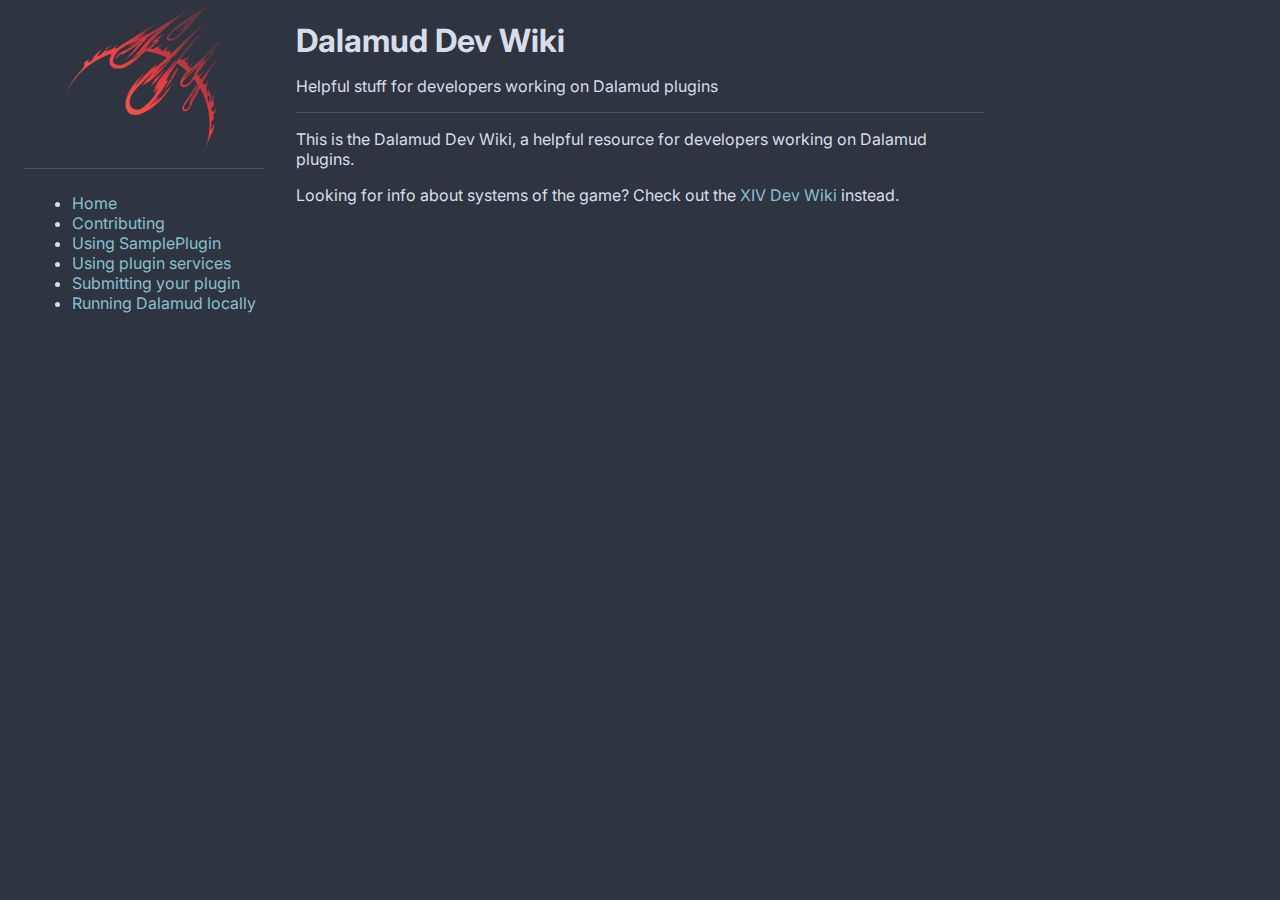
<file: index.html>
<!doctype html><html lang=en><head><meta charset=utf-8><link href=https://notnite.github.io/dalamud-dev-wiki/style.css rel=stylesheet><meta content="width=device-width,initial-scale=1.0" name=viewport><link href=https://notnite.github.io/dalamud-dev-wiki/dalamud.png rel=icon><meta content=https://notnite.github.io/dalamud-dev-wiki/dalamud.png property=og:image><title>Dalamud Dev Wiki</title><meta content="Dalamud Dev Wiki" property=og:title><meta content="Helpful stuff for developers working on Dalamud plugins" property=og:description><body><section class=section><div class=sidebar><img alt="Dalamud logo" class=logo src=https://notnite.github.io/dalamud-dev-wiki/dalamud.png><hr><ul><li><a href=https://notnite.github.io/dalamud-dev-wiki>Home</a><li><a href=https://notnite.github.io/dalamud-dev-wiki/contributing>Contributing</a><li><a href=https://notnite.github.io/dalamud-dev-wiki/using-sampleplugin>Using SamplePlugin</a><li><a href=https://notnite.github.io/dalamud-dev-wiki/using-plugin-services>Using plugin services</a><li><a href=https://notnite.github.io/dalamud-dev-wiki/submitting-your-plugin>Submitting your plugin</a><li><a href=https://notnite.github.io/dalamud-dev-wiki/local-dalamud>Running Dalamud locally</a></ul></div><main><div class=page-header><h1 class=title>Dalamud Dev Wiki</h1><p>Helpful stuff for developers working on Dalamud plugins</div><hr><p>This is the Dalamud Dev Wiki, a helpful resource for developers working on Dalamud plugins.<p>Looking for info about systems of the game? Check out the <a href=https://xiv.dev/>XIV Dev Wiki</a> instead.</main><div class=toc></div></section>
</file>
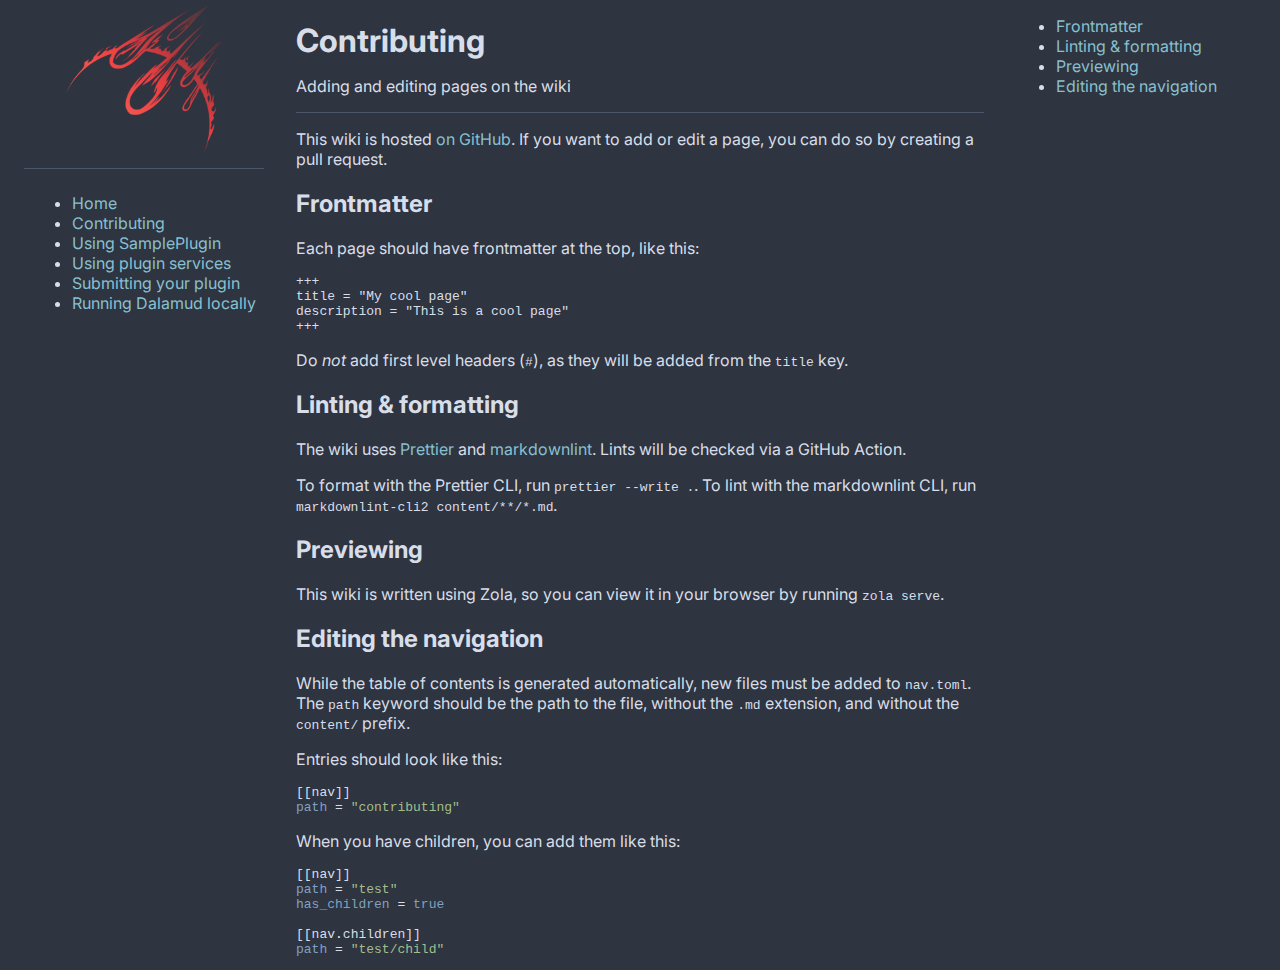
<file: contributing/index.html>
<!doctype html><html lang=en><head><meta charset=utf-8><link href=https://notnite.github.io/dalamud-dev-wiki/style.css rel=stylesheet><meta content="width=device-width,initial-scale=1.0" name=viewport><link href=https://notnite.github.io/dalamud-dev-wiki/dalamud.png rel=icon><meta content=https://notnite.github.io/dalamud-dev-wiki/dalamud.png property=og:image><title>Contributing</title><meta content=Contributing property=og:title><meta content="Adding and editing pages on the wiki" property=og:description><body><section class=section><div class=sidebar><img alt="Dalamud logo" class=logo src=https://notnite.github.io/dalamud-dev-wiki/dalamud.png><hr><ul><li><a href=https://notnite.github.io/dalamud-dev-wiki>Home</a><li><a href=https://notnite.github.io/dalamud-dev-wiki/contributing>Contributing</a><li><a href=https://notnite.github.io/dalamud-dev-wiki/using-sampleplugin>Using SamplePlugin</a><li><a href=https://notnite.github.io/dalamud-dev-wiki/using-plugin-services>Using plugin services</a><li><a href=https://notnite.github.io/dalamud-dev-wiki/submitting-your-plugin>Submitting your plugin</a><li><a href=https://notnite.github.io/dalamud-dev-wiki/local-dalamud>Running Dalamud locally</a></ul></div><main><div class=page-header><h1 class=title>Contributing</h1><p>Adding and editing pages on the wiki</div><hr><p>This wiki is hosted <a href=https://github.com/NotNite/dalamud-dev-wiki>on GitHub</a>. If you want to add or edit a page, you can do so by creating a pull request.<h2 id=frontmatter>Frontmatter</h2><p>Each page should have frontmatter at the top, like this:<pre class=language-md data-lang=md style=background-color:#2e3440;color:#d8dee9;><code class=language-md data-lang=md><span>+++
</span><span>title = "My cool page"
</span><span>description = "This is a cool page"
</span><span>+++
</span></code></pre><p>Do <em>not</em> add first level headers (<code>#</code>), as they will be added from the <code>title</code> key.<h2 id=linting-formatting>Linting & formatting</h2><p>The wiki uses <a href=https://prettier.io/>Prettier</a> and <a href=https://github.com/DavidAnson/markdownlint>markdownlint</a>. Lints will be checked via a GitHub Action.<p>To format with the Prettier CLI, run <code>prettier --write .</code>. To lint with the markdownlint CLI, run <code>markdownlint-cli2 content/**/*.md</code>.<h2 id=previewing>Previewing</h2><p>This wiki is written using Zola, so you can view it in your browser by running <code>zola serve</code>.<h2 id=editing-the-navigation>Editing the navigation</h2><p>While the table of contents is generated automatically, new files must be added to <code>nav.toml</code>. The <code>path</code> keyword should be the path to the file, without the <code>.md</code> extension, and without the <code>content/</code> prefix.<p>Entries should look like this:<pre class=language-toml data-lang=toml style=background-color:#2e3440;color:#d8dee9;><code class=language-toml data-lang=toml><span>[[nav]]
</span><span style=color:#81a1c1;>path </span><span>= </span><span style=color:#a3be8c;>"contributing"
</span></code></pre><p>When you have children, you can add them like this:<pre class=language-toml data-lang=toml style=background-color:#2e3440;color:#d8dee9;><code class=language-toml data-lang=toml><span>[[nav]]
</span><span style=color:#81a1c1;>path </span><span>= </span><span style=color:#a3be8c;>"test"
</span><span style=color:#81a1c1;>has_children </span><span>= </span><span style=color:#81a1c1;>true
</span><span>
</span><span>[[nav</span><span style=color:#eceff4;>.</span><span>children]]
</span><span style=color:#81a1c1;>path </span><span>= </span><span style=color:#a3be8c;>"test/child"
</span></code></pre></main><div class=toc><ul><li><a href=https://notnite.github.io/dalamud-dev-wiki/contributing/#frontmatter>Frontmatter</a><li><a href=https://notnite.github.io/dalamud-dev-wiki/contributing/#linting-formatting>Linting & formatting</a><li><a href=https://notnite.github.io/dalamud-dev-wiki/contributing/#previewing>Previewing</a><li><a href=https://notnite.github.io/dalamud-dev-wiki/contributing/#editing-the-navigation>Editing the navigation</a></ul></div></section>
</file>
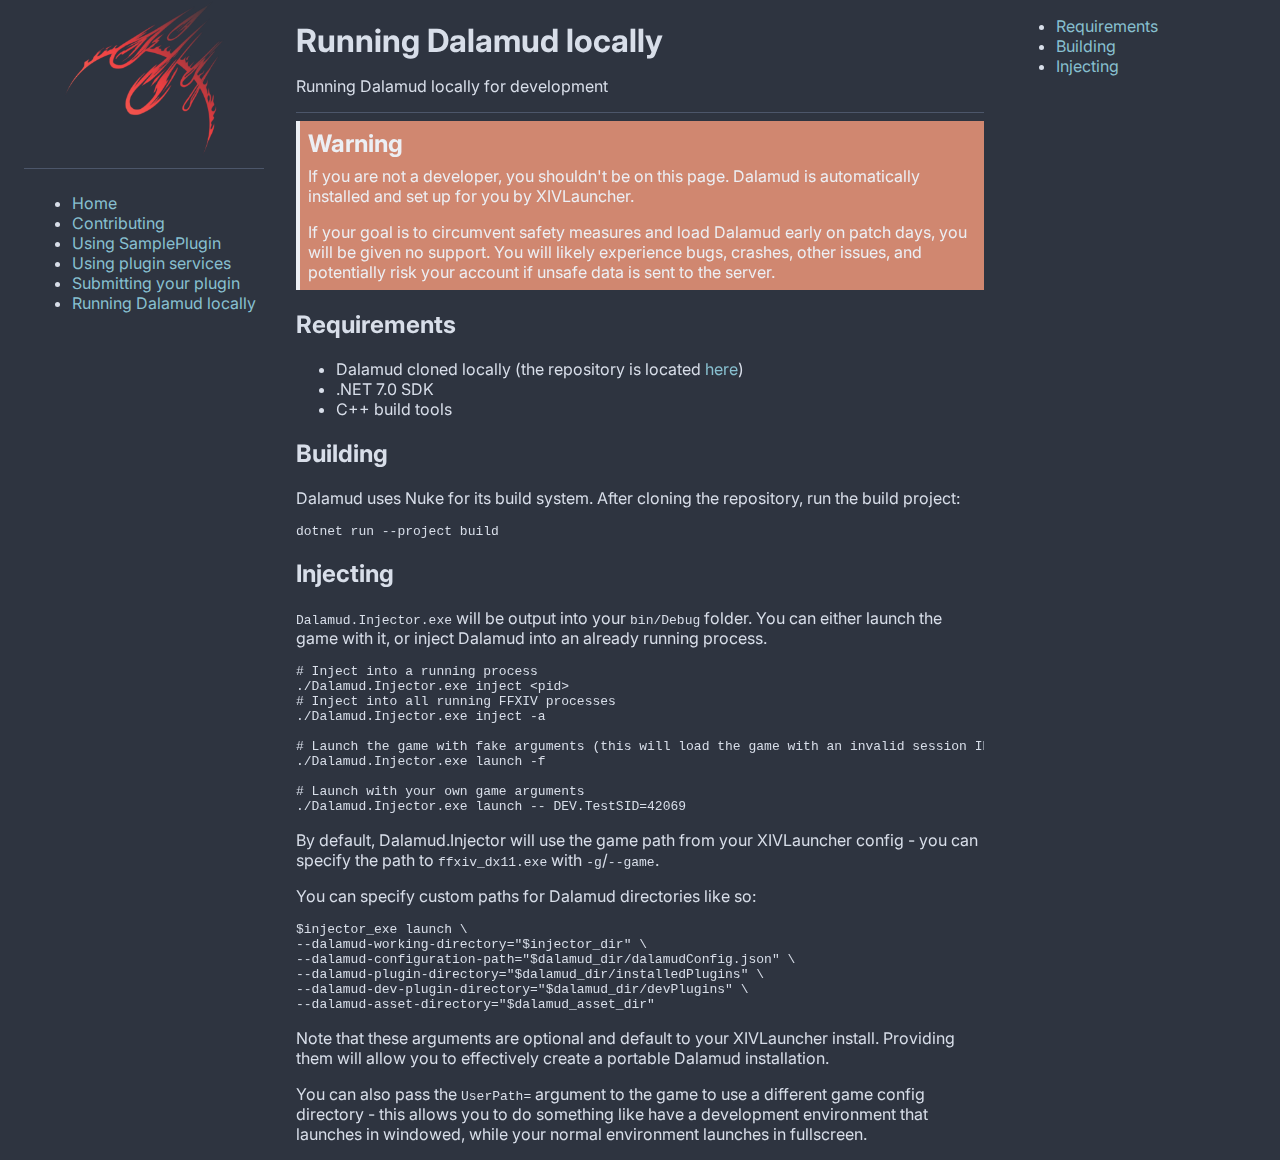
<file: local-dalamud/index.html>
<!doctype html><html lang=en><head><meta charset=utf-8><link href=https://notnite.github.io/dalamud-dev-wiki/style.css rel=stylesheet><meta content="width=device-width,initial-scale=1.0" name=viewport><link href=https://notnite.github.io/dalamud-dev-wiki/dalamud.png rel=icon><meta content=https://notnite.github.io/dalamud-dev-wiki/dalamud.png property=og:image><title>Running Dalamud locally</title><meta content="Running Dalamud locally" property=og:title><meta content="Running Dalamud locally for development" property=og:description><body><section class=section><div class=sidebar><img alt="Dalamud logo" class=logo src=https://notnite.github.io/dalamud-dev-wiki/dalamud.png><hr><ul><li><a href=https://notnite.github.io/dalamud-dev-wiki>Home</a><li><a href=https://notnite.github.io/dalamud-dev-wiki/contributing>Contributing</a><li><a href=https://notnite.github.io/dalamud-dev-wiki/using-sampleplugin>Using SamplePlugin</a><li><a href=https://notnite.github.io/dalamud-dev-wiki/using-plugin-services>Using plugin services</a><li><a href=https://notnite.github.io/dalamud-dev-wiki/submitting-your-plugin>Submitting your plugin</a><li><a href=https://notnite.github.io/dalamud-dev-wiki/local-dalamud>Running Dalamud locally</a></ul></div><main><div class=page-header><h1 class=title>Running Dalamud locally</h1><p>Running Dalamud locally for development</div><hr><div class=warning><h2>Warning</h2> If you are not a developer, you shouldn't be on this page. Dalamud is automatically installed and set up for you by XIVLauncher. <p>If your goal is to circumvent safety measures and load Dalamud early on patch days, you will be given no support. You will likely experience bugs, crashes, other issues, and potentially risk your account if unsafe data is sent to the server.</div><h2 id=requirements>Requirements</h2><ul><li>Dalamud cloned locally (the repository is located <a href=https://github.com/goatcorp/Dalamud>here</a>)<li>.NET 7.0 SDK<li>C++ build tools</ul><h2 id=building>Building</h2><p>Dalamud uses Nuke for its build system. After cloning the repository, run the build project:<pre style=background-color:#2e3440;color:#d8dee9;><code><span>dotnet run --project build
</span></code></pre><h2 id=injecting>Injecting</h2><p><code>Dalamud.Injector.exe</code> will be output into your <code>bin/Debug</code> folder. You can either launch the game with it, or inject Dalamud into an already running process.<pre style=background-color:#2e3440;color:#d8dee9;><code><span># Inject into a running process
</span><span>./Dalamud.Injector.exe inject &LTpid>
</span><span># Inject into all running FFXIV processes
</span><span>./Dalamud.Injector.exe inject -a
</span><span>
</span><span># Launch the game with fake arguments (this will load the game with an invalid session ID, so you can't log in)
</span><span>./Dalamud.Injector.exe launch -f
</span><span>
</span><span># Launch with your own game arguments
</span><span>./Dalamud.Injector.exe launch -- DEV.TestSID=42069
</span></code></pre><p>By default, Dalamud.Injector will use the game path from your XIVLauncher config - you can specify the path to <code>ffxiv_dx11.exe</code> with <code>-g</code>/<code>--game</code>.<p>You can specify custom paths for Dalamud directories like so:<pre style=background-color:#2e3440;color:#d8dee9;><code><span>$injector_exe launch \
</span><span>--dalamud-working-directory="$injector_dir" \
</span><span>--dalamud-configuration-path="$dalamud_dir/dalamudConfig.json" \
</span><span>--dalamud-plugin-directory="$dalamud_dir/installedPlugins" \
</span><span>--dalamud-dev-plugin-directory="$dalamud_dir/devPlugins" \
</span><span>--dalamud-asset-directory="$dalamud_asset_dir"
</span></code></pre><p>Note that these arguments are optional and default to your XIVLauncher install. Providing them will allow you to effectively create a portable Dalamud installation.<p>You can also pass the <code>UserPath=</code> argument to the game to use a different game config directory - this allows you to do something like have a development environment that launches in windowed, while your normal environment launches in fullscreen.</main><div class=toc><ul><li><a href=https://notnite.github.io/dalamud-dev-wiki/local-dalamud/#requirements>Requirements</a><li><a href=https://notnite.github.io/dalamud-dev-wiki/local-dalamud/#building>Building</a><li><a href=https://notnite.github.io/dalamud-dev-wiki/local-dalamud/#injecting>Injecting</a></ul></div></section>
</file>
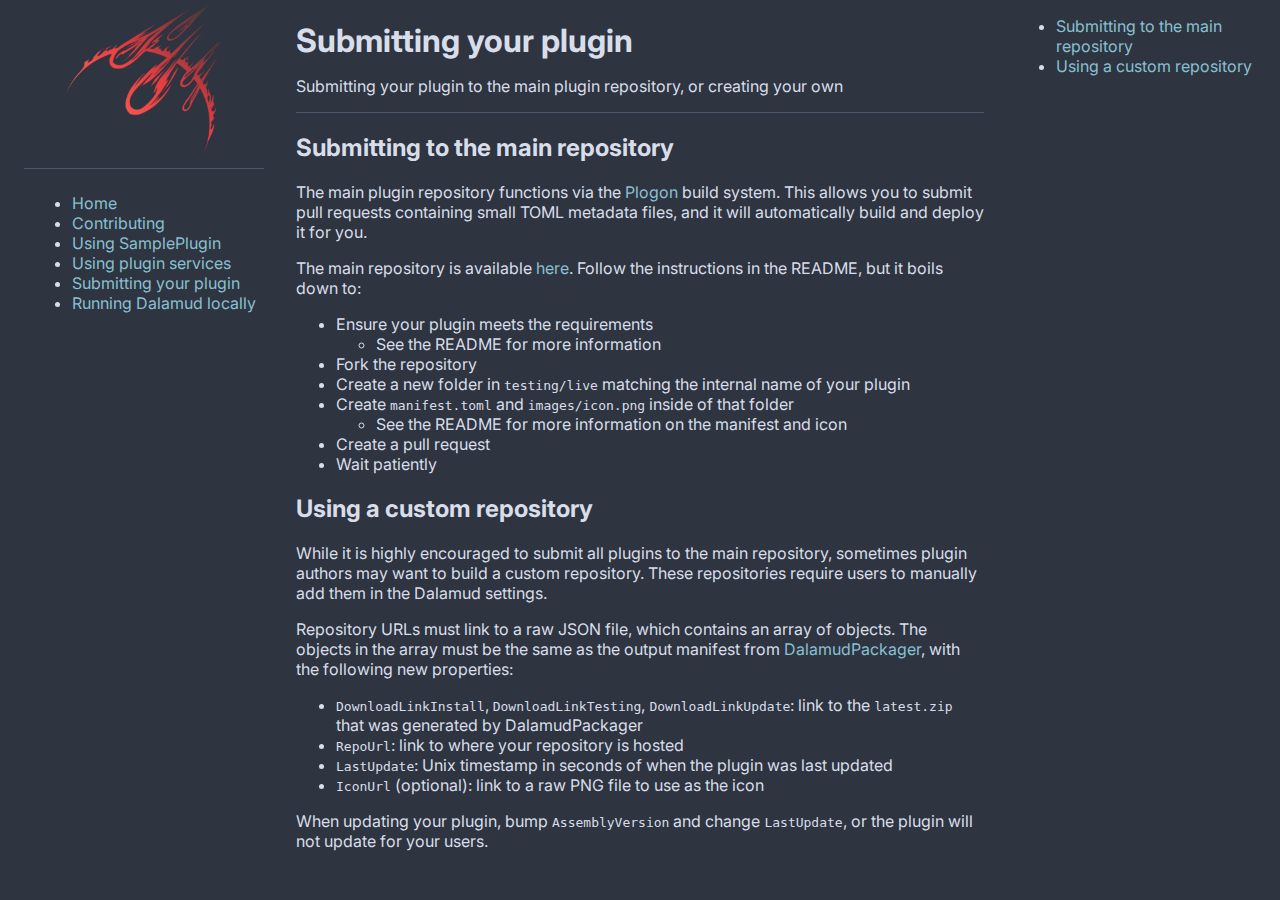
<file: submitting-your-plugin/index.html>
<!doctype html><html lang=en><head><meta charset=utf-8><link href=https://notnite.github.io/dalamud-dev-wiki/style.css rel=stylesheet><meta content="width=device-width,initial-scale=1.0" name=viewport><link href=https://notnite.github.io/dalamud-dev-wiki/dalamud.png rel=icon><meta content=https://notnite.github.io/dalamud-dev-wiki/dalamud.png property=og:image><title>Submitting your plugin</title><meta content="Submitting your plugin" property=og:title><meta content="Submitting your plugin to the main plugin repository, or creating your own" property=og:description><body><section class=section><div class=sidebar><img alt="Dalamud logo" class=logo src=https://notnite.github.io/dalamud-dev-wiki/dalamud.png><hr><ul><li><a href=https://notnite.github.io/dalamud-dev-wiki>Home</a><li><a href=https://notnite.github.io/dalamud-dev-wiki/contributing>Contributing</a><li><a href=https://notnite.github.io/dalamud-dev-wiki/using-sampleplugin>Using SamplePlugin</a><li><a href=https://notnite.github.io/dalamud-dev-wiki/using-plugin-services>Using plugin services</a><li><a href=https://notnite.github.io/dalamud-dev-wiki/submitting-your-plugin>Submitting your plugin</a><li><a href=https://notnite.github.io/dalamud-dev-wiki/local-dalamud>Running Dalamud locally</a></ul></div><main><div class=page-header><h1 class=title>Submitting your plugin</h1><p>Submitting your plugin to the main plugin repository, or creating your own</div><hr><h2 id=submitting-to-the-main-repository>Submitting to the main repository</h2><p>The main plugin repository functions via the <a href=https://github.com/goatcorp/Plogon>Plogon</a> build system. This allows you to submit pull requests containing small TOML metadata files, and it will automatically build and deploy it for you.<p>The main repository is available <a href=https://github.com/goatcorp/DalamudPluginsD17>here</a>. Follow the instructions in the README, but it boils down to:<ul><li>Ensure your plugin meets the requirements <ul><li>See the README for more information</ul><li>Fork the repository<li>Create a new folder in <code>testing/live</code> matching the internal name of your plugin<li>Create <code>manifest.toml</code> and <code>images/icon.png</code> inside of that folder <ul><li>See the README for more information on the manifest and icon</ul><li>Create a pull request<li>Wait patiently</ul><h2 id=using-a-custom-repository>Using a custom repository</h2><p>While it is highly encouraged to submit all plugins to the main repository, sometimes plugin authors may want to build a custom repository. These repositories require users to manually add them in the Dalamud settings.<p>Repository URLs must link to a raw JSON file, which contains an array of objects. The objects in the array must be the same as the output manifest from <a href=https://github.com/goatcorp/DalamudPackager>DalamudPackager</a>, with the following new properties:<ul><li><code>DownloadLinkInstall</code>, <code>DownloadLinkTesting</code>, <code>DownloadLinkUpdate</code>: link to the <code>latest.zip</code> that was generated by DalamudPackager<li><code>RepoUrl</code>: link to where your repository is hosted<li><code>LastUpdate</code>: Unix timestamp in seconds of when the plugin was last updated<li><code>IconUrl</code> (optional): link to a raw PNG file to use as the icon</ul><p>When updating your plugin, bump <code>AssemblyVersion</code> and change <code>LastUpdate</code>, or the plugin will not update for your users.</main><div class=toc><ul><li><a href=https://notnite.github.io/dalamud-dev-wiki/submitting-your-plugin/#submitting-to-the-main-repository>Submitting to the main repository</a><li><a href=https://notnite.github.io/dalamud-dev-wiki/submitting-your-plugin/#using-a-custom-repository>Using a custom repository</a></ul></div></section>
</file>
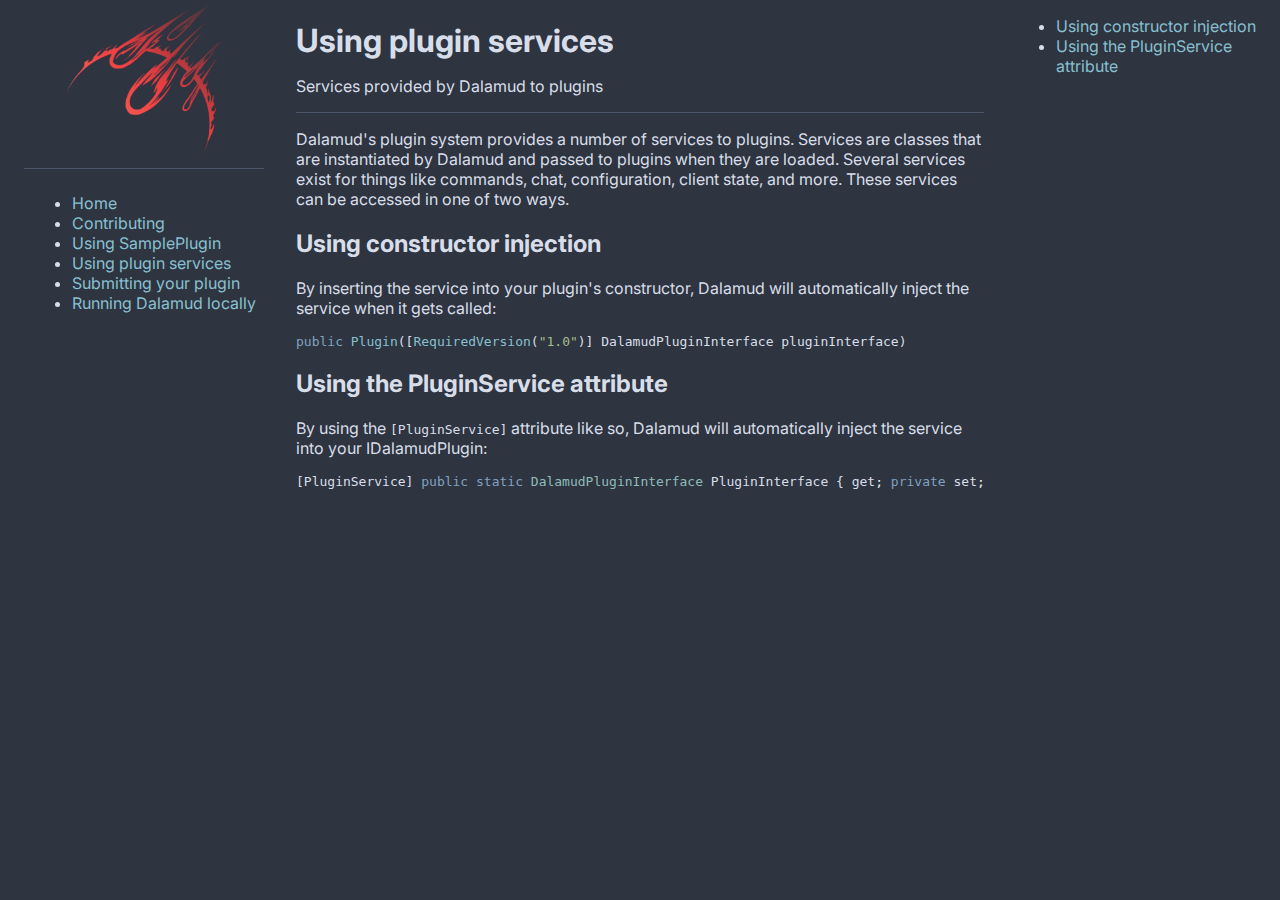
<file: using-plugin-services/index.html>
<!doctype html><html lang=en><head><meta charset=utf-8><link href=https://notnite.github.io/dalamud-dev-wiki/style.css rel=stylesheet><meta content="width=device-width,initial-scale=1.0" name=viewport><link href=https://notnite.github.io/dalamud-dev-wiki/dalamud.png rel=icon><meta content=https://notnite.github.io/dalamud-dev-wiki/dalamud.png property=og:image><title>Using plugin services</title><meta content="Using plugin services" property=og:title><meta content="Services provided by Dalamud to plugins" property=og:description><body><section class=section><div class=sidebar><img alt="Dalamud logo" class=logo src=https://notnite.github.io/dalamud-dev-wiki/dalamud.png><hr><ul><li><a href=https://notnite.github.io/dalamud-dev-wiki>Home</a><li><a href=https://notnite.github.io/dalamud-dev-wiki/contributing>Contributing</a><li><a href=https://notnite.github.io/dalamud-dev-wiki/using-sampleplugin>Using SamplePlugin</a><li><a href=https://notnite.github.io/dalamud-dev-wiki/using-plugin-services>Using plugin services</a><li><a href=https://notnite.github.io/dalamud-dev-wiki/submitting-your-plugin>Submitting your plugin</a><li><a href=https://notnite.github.io/dalamud-dev-wiki/local-dalamud>Running Dalamud locally</a></ul></div><main><div class=page-header><h1 class=title>Using plugin services</h1><p>Services provided by Dalamud to plugins</div><hr><p>Dalamud's plugin system provides a number of services to plugins. Services are classes that are instantiated by Dalamud and passed to plugins when they are loaded. Several services exist for things like commands, chat, configuration, client state, and more. These services can be accessed in one of two ways.<h2 id=using-constructor-injection>Using constructor injection</h2><p>By inserting the service into your plugin's constructor, Dalamud will automatically inject the service when it gets called:<pre class=language-cs data-lang=cs style=background-color:#2e3440;color:#d8dee9;><code class=language-cs data-lang=cs><span style=color:#81a1c1;>public </span><span style=color:#88c0d0;>Plugin</span><span>([</span><span style=color:#88c0d0;>RequiredVersion</span><span>(</span><span style=color:#a3be8c;>"1.0"</span><span>)] DalamudPluginInterface pluginInterface)
</span></code></pre><h2 id=using-the-pluginservice-attribute>Using the PluginService attribute</h2><p>By using the <code>[PluginService]</code> attribute like so, Dalamud will automatically inject the service into your IDalamudPlugin:<pre class=language-cs data-lang=cs style=background-color:#2e3440;color:#d8dee9;><code class=language-cs data-lang=cs><span>[PluginService] </span><span style=color:#81a1c1;>public static </span><span style=color:#8fbcbb;>DalamudPluginInterface </span><span>PluginInterface { get</span><span style=color:#eceff4;>; </span><span style=color:#81a1c1;>private </span><span>set</span><span style=color:#eceff4;>; </span><span>}
</span></code></pre></main><div class=toc><ul><li><a href=https://notnite.github.io/dalamud-dev-wiki/using-plugin-services/#using-constructor-injection>Using constructor injection</a><li><a href=https://notnite.github.io/dalamud-dev-wiki/using-plugin-services/#using-the-pluginservice-attribute>Using the PluginService attribute</a></ul></div></section>
</file>
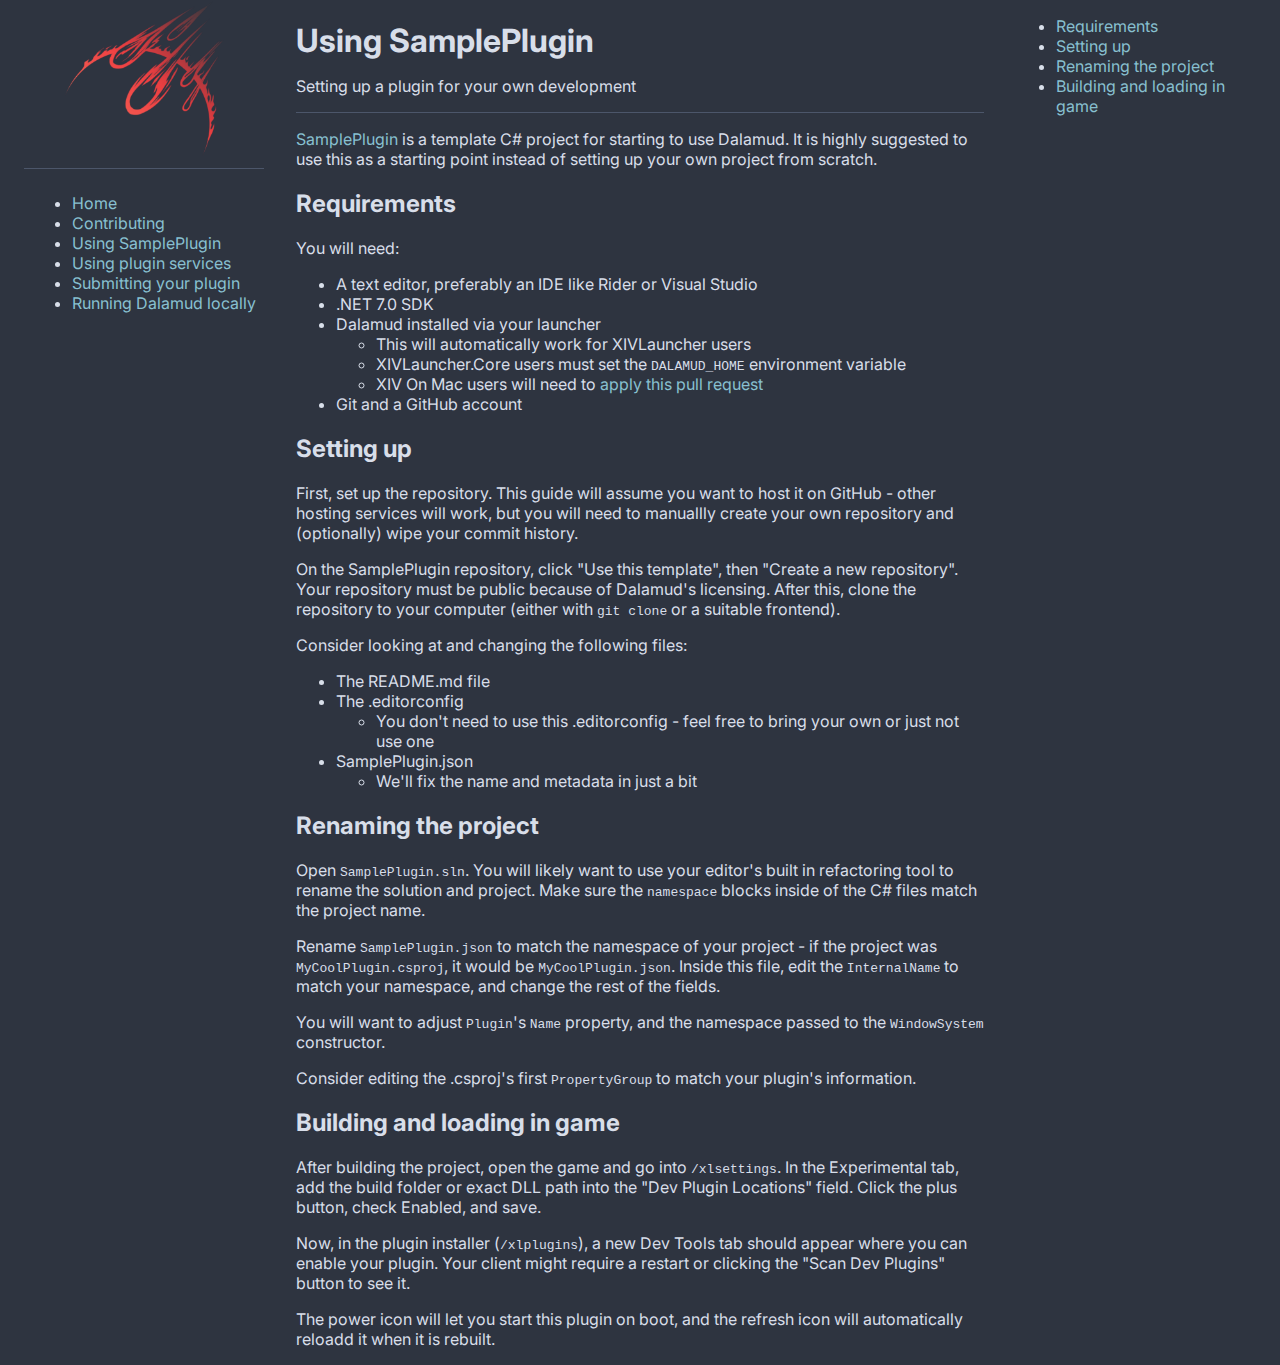
<file: using-sampleplugin/index.html>
<!doctype html><html lang=en><head><meta charset=utf-8><link href=https://notnite.github.io/dalamud-dev-wiki/style.css rel=stylesheet><meta content="width=device-width,initial-scale=1.0" name=viewport><link href=https://notnite.github.io/dalamud-dev-wiki/dalamud.png rel=icon><meta content=https://notnite.github.io/dalamud-dev-wiki/dalamud.png property=og:image><title>Using SamplePlugin</title><meta content="Using SamplePlugin" property=og:title><meta content="Setting up a plugin for your own development" property=og:description><body><section class=section><div class=sidebar><img alt="Dalamud logo" class=logo src=https://notnite.github.io/dalamud-dev-wiki/dalamud.png><hr><ul><li><a href=https://notnite.github.io/dalamud-dev-wiki>Home</a><li><a href=https://notnite.github.io/dalamud-dev-wiki/contributing>Contributing</a><li><a href=https://notnite.github.io/dalamud-dev-wiki/using-sampleplugin>Using SamplePlugin</a><li><a href=https://notnite.github.io/dalamud-dev-wiki/using-plugin-services>Using plugin services</a><li><a href=https://notnite.github.io/dalamud-dev-wiki/submitting-your-plugin>Submitting your plugin</a><li><a href=https://notnite.github.io/dalamud-dev-wiki/local-dalamud>Running Dalamud locally</a></ul></div><main><div class=page-header><h1 class=title>Using SamplePlugin</h1><p>Setting up a plugin for your own development</div><hr><p><a href=https://github.com/goatcorp/SamplePlugin>SamplePlugin</a> is a template C# project for starting to use Dalamud. It is highly suggested to use this as a starting point instead of setting up your own project from scratch.<h2 id=requirements>Requirements</h2><p>You will need:<ul><li>A text editor, preferably an IDE like Rider or Visual Studio<li>.NET 7.0 SDK<li>Dalamud installed via your launcher <ul><li>This will automatically work for XIVLauncher users<li>XIVLauncher.Core users must set the <code>DALAMUD_HOME</code> environment variable<li>XIV On Mac users will need to <a href=https://github.com/goatcorp/SamplePlugin/pull/26>apply this pull request</a></ul><li>Git and a GitHub account</ul><h2 id=setting-up>Setting up</h2><p>First, set up the repository. This guide will assume you want to host it on GitHub - other hosting services will work, but you will need to manuallly create your own repository and (optionally) wipe your commit history.<p>On the SamplePlugin repository, click "Use this template", then "Create a new repository". Your repository must be public because of Dalamud's licensing. After this, clone the repository to your computer (either with <code>git clone</code> or a suitable frontend).<p>Consider looking at and changing the following files:<ul><li>The README.md file<li>The .editorconfig <ul><li>You don't need to use this .editorconfig - feel free to bring your own or just not use one</ul><li>SamplePlugin.json <ul><li>We'll fix the name and metadata in just a bit</ul></ul><h2 id=renaming-the-project>Renaming the project</h2><p>Open <code>SamplePlugin.sln</code>. You will likely want to use your editor's built in refactoring tool to rename the solution and project. Make sure the <code>namespace</code> blocks inside of the C# files match the project name.<p>Rename <code>SamplePlugin.json</code> to match the namespace of your project - if the project was <code>MyCoolPlugin.csproj</code>, it would be <code>MyCoolPlugin.json</code>. Inside this file, edit the <code>InternalName</code> to match your namespace, and change the rest of the fields.<p>You will want to adjust <code>Plugin</code>'s <code>Name</code> property, and the namespace passed to the <code>WindowSystem</code> constructor.<p>Consider editing the .csproj's first <code>PropertyGroup</code> to match your plugin's information.<h2 id=building-and-loading-in-game>Building and loading in game</h2><p>After building the project, open the game and go into <code>/xlsettings</code>. In the Experimental tab, add the build folder or exact DLL path into the "Dev Plugin Locations" field. Click the plus button, check Enabled, and save.<p>Now, in the plugin installer (<code>/xlplugins</code>), a new Dev Tools tab should appear where you can enable your plugin. Your client might require a restart or clicking the "Scan Dev Plugins" button to see it.<p>The power icon will let you start this plugin on boot, and the refresh icon will automatically reloadd it when it is rebuilt.</main><div class=toc><ul><li><a href=https://notnite.github.io/dalamud-dev-wiki/using-sampleplugin/#requirements>Requirements</a><li><a href=https://notnite.github.io/dalamud-dev-wiki/using-sampleplugin/#setting-up>Setting up</a><li><a href=https://notnite.github.io/dalamud-dev-wiki/using-sampleplugin/#renaming-the-project>Renaming the project</a><li><a href=https://notnite.github.io/dalamud-dev-wiki/using-sampleplugin/#building-and-loading-in-game>Building and loading in game</a></ul></div></section>
</file>
